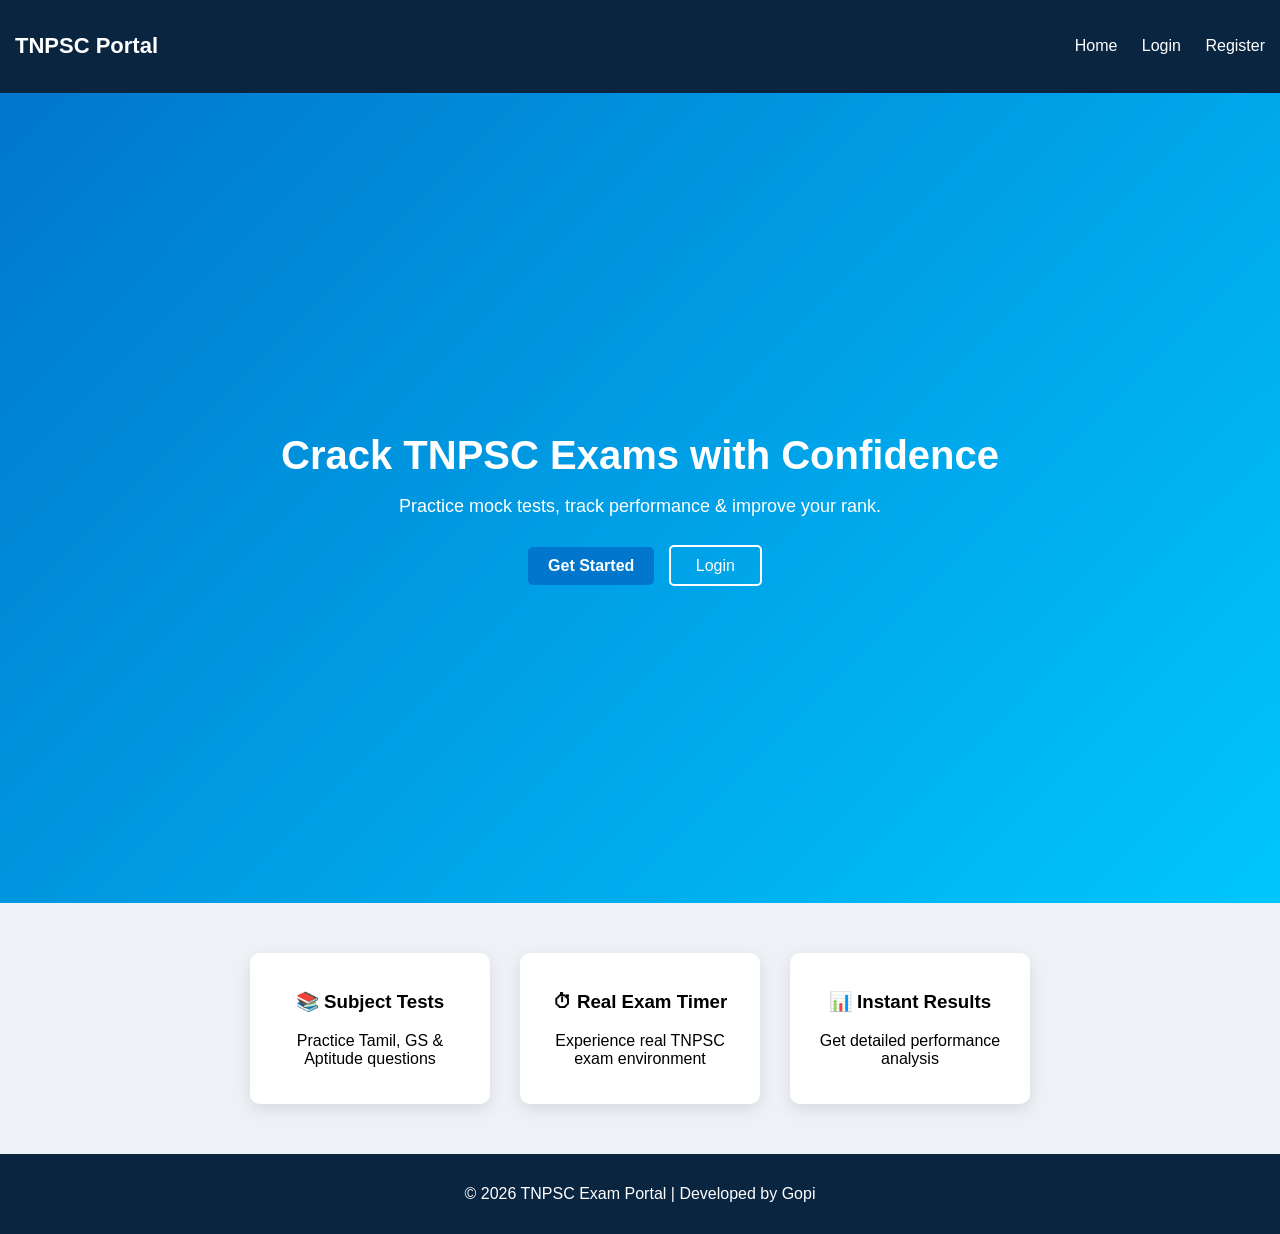
<file: frontend/index.html>
<!DOCTYPE html>
<html lang="en">
<head>
<meta charset="UTF-8">
<meta name="viewport" content="width=device-width, initial-scale=1.0">
<title>TNPSC Online Exam</title>

<link rel="stylesheet" href="../css/style.css">

</head>

<body>

<!-- Navbar -->
<header class="navbar">
    <h2 class="logo">TNPSC Portal</h2>
    <nav>
        <a href="index.html">Home</a>
        <a href="login.html">Login</a>
        <a href="register.html">Register</a>
    </nav>
</header>

<!-- Hero Section -->
<section class="hero">

    <div class="hero-text">
        <h1>Crack TNPSC Exams with Confidence</h1>
        <p>Practice mock tests, track performance & improve your rank.</p>

        <a href="register.html" class="btn">Get Started</a>
        <a href="login.html" class="btn-outline">Login</a>
    </div>

</section>

<!-- Features -->
<section class="features">

<div class="card">
<h3>📚 Subject Tests</h3>
<p>Practice Tamil, GS & Aptitude questions</p>
</div>

<div class="card">
<h3>⏱ Real Exam Timer</h3>
<p>Experience real TNPSC exam environment</p>
</div>

<div class="card">
<h3>📊 Instant Results</h3>
<p>Get detailed performance analysis</p>
</div>

</section>

<!-- Footer -->
<footer>
<p>© 2026 TNPSC Exam Portal | Developed by Gopi</p>
</footer>

</body>
</html>
</file>
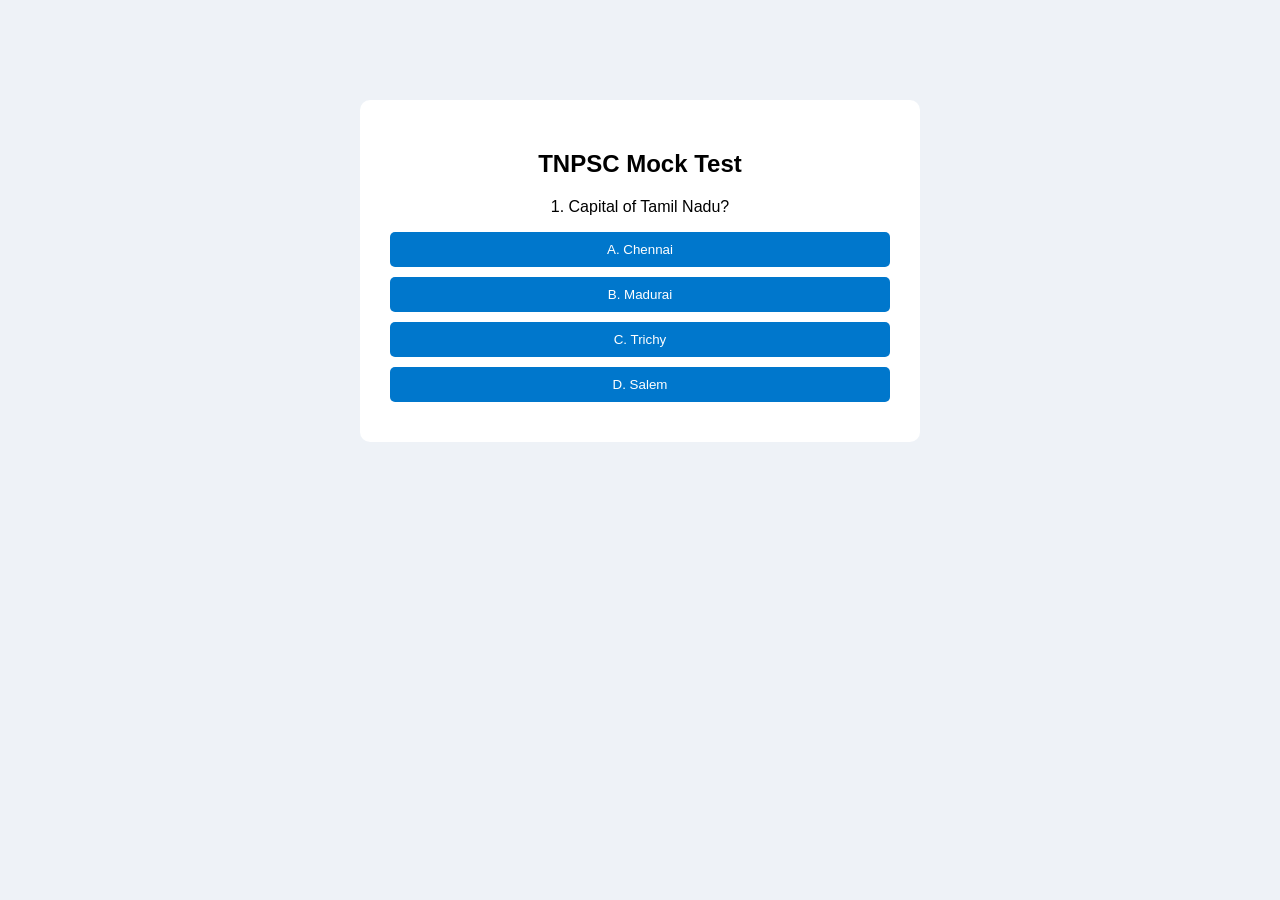
<file: frontend/exam.html>
<!-- exam.html -->
<!DOCTYPE html>
<html>
<head>
<title>Exam</title>
<link rel="stylesheet" href="../css/style.css">
<script src="../js/script.js"></script>
</head>

<body>

<div class="exam-box">

<h2>TNPSC Mock Test</h2>

<p id="question">1. Capital of Tamil Nadu?</p>

<div class="options">
<button onclick="checkAnswer('A')">A. Chennai</button>
<button onclick="checkAnswer('B')">B. Madurai</button>
<button onclick="checkAnswer('C')">C. Trichy</button>
<button onclick="checkAnswer('D')">D. Salem</button>
</div>

</div>

</body>
</html>
</file>
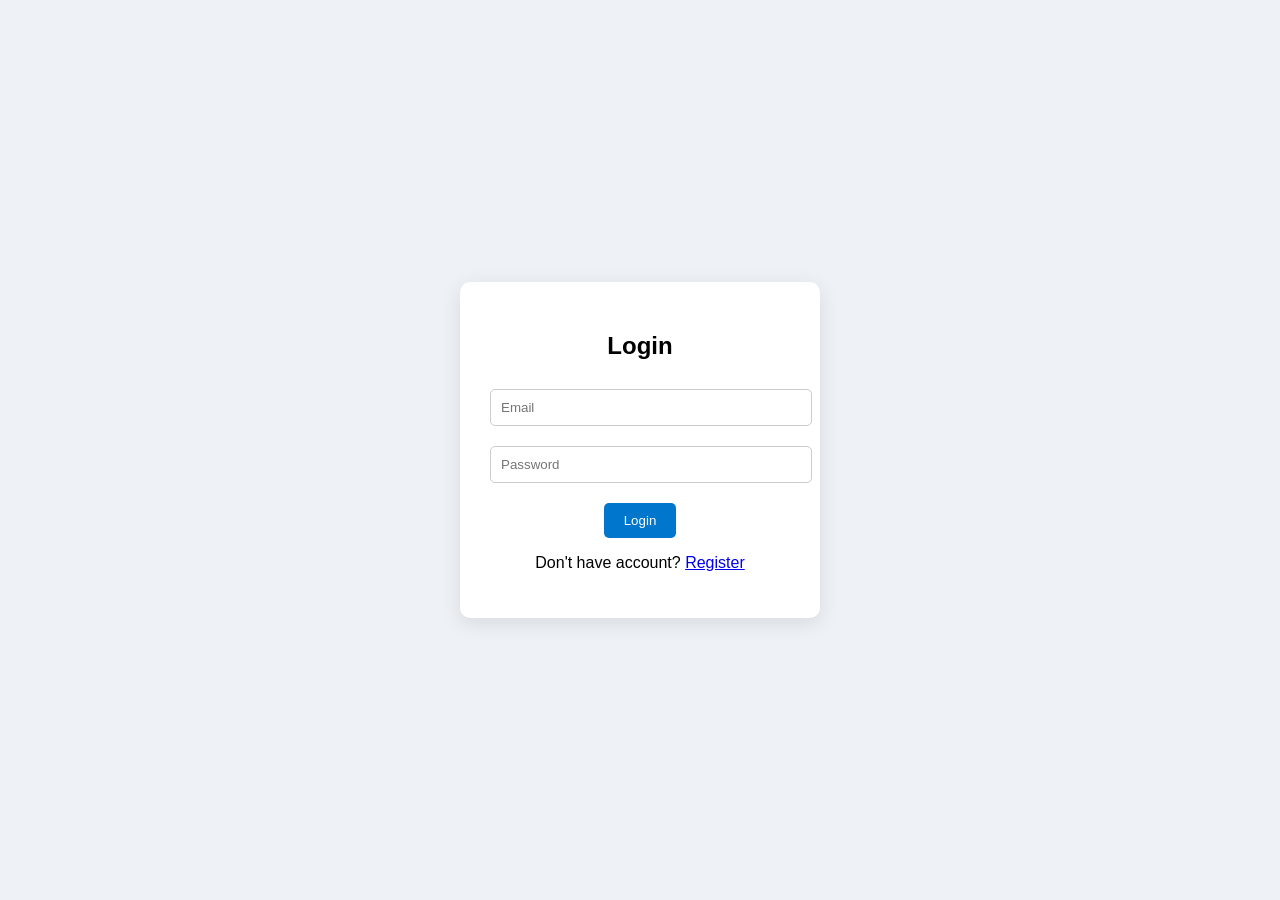
<file: frontend/login.html>
<!-- login.html -->
<!DOCTYPE html>
<html>
<head>
<title>Login</title>
<link rel="stylesheet" href="../css/style.css">
</head>

<body class="center">

<div class="form-box">
<h2>Login</h2>

<form action="../backend/login.php" method="POST">
<input type="email" name="email" placeholder="Email" required>
<input type="password" name="password" placeholder="Password" required>

<button type="submit">Login</button>

</form>

<p>Don't have account? <a href="register.html">Register</a></p>

</div>

</body>
</html>
</file>
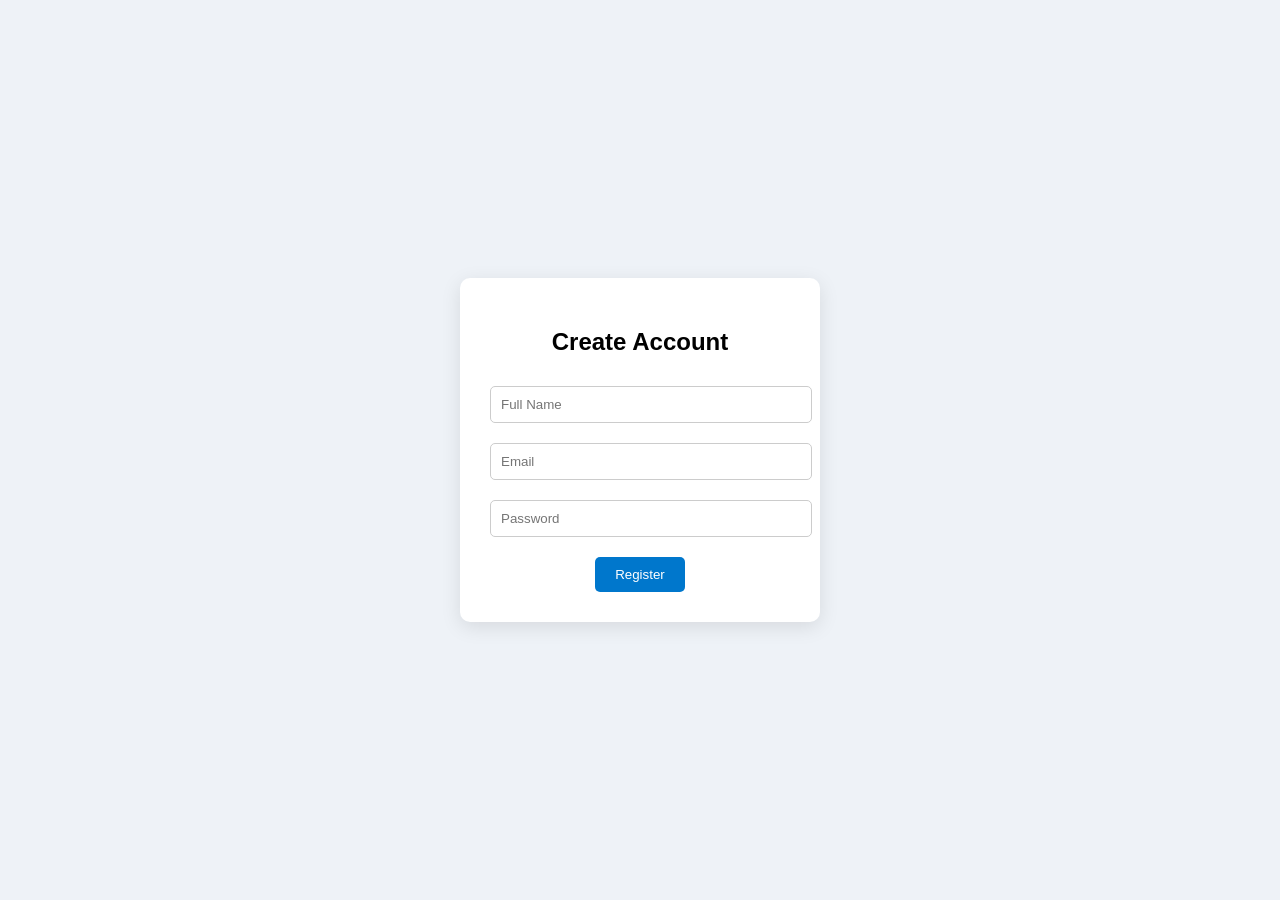
<file: frontend/register.html>
<!-- register.html -->
<!DOCTYPE html>
<html>
<head>
<title>Register</title>
<link rel="stylesheet" href="../css/style.css">
</head>

<body class="center">

<div class="form-box">
<h2>Create Account</h2>

<form action="../backend/register.php" method="POST">
<input type="text" name="name" placeholder="Full Name" required>
<input type="email" name="email" placeholder="Email" required>
<input type="password" name="password" placeholder="Password" required>

<button type="submit">Register</button>
</form>

</div>

</body>
</html>
</file>
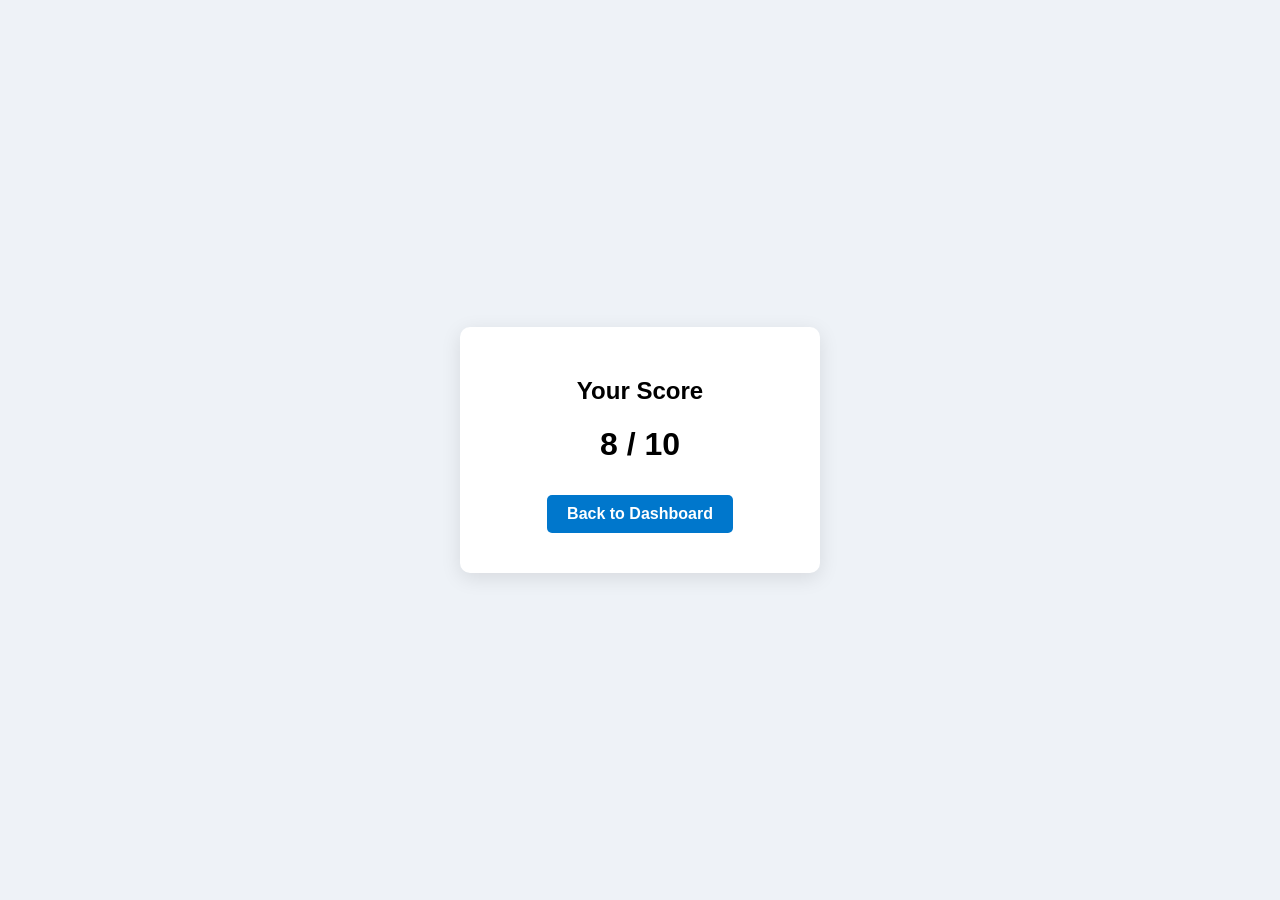
<file: frontend/result.html>
<!-- result.html -->
<!DOCTYPE html>
<html>
<head>
<title>Result</title>
<link rel="stylesheet" href="../css/style.css">
</head>

<body class="center">

<div class="form-box">
<h2>Your Score</h2>

<h1>8 / 10</h1>

<a href="dashboard.html" class="btn">Back to Dashboard</a>

</div>

</body>
</html>
</file>
<file: css/style.css>
body{
margin:0;
font-family: 'Segoe UI', sans-serif;
background:#f5f7fa;
}

/* Navbar */
.navbar{
display:flex;
justify-content:space-between;
align-items:center;
padding:15px 40px;
background:#0a2540;
color:white;

}


.navbar a{
color:white;
margin-left:20px;
text-decoration:none;
font-weight:500;
}

.logo{
font-size:22px;
}

/* Hero */
.hero{
height:90vh;
display:flex;
justify-content:center;
align-items:center;
background:linear-gradient(135deg,#0077cc,#00c6ff);
color:white;
text-align:center;
}

.hero h1{
font-size:40px;
margin-bottom:10px;
}

.hero p{
font-size:18px;
margin-bottom:20px;
}

/* Buttons */
.btn{
background:white;
color:#0077cc;
padding:12px 25px;
margin:10px;
text-decoration:none;
border-radius:5px;
font-weight:bold;
}

.btn-outline{
border:2px solid white;
padding:10px 25px;
color:white;
text-decoration:none;
border-radius:5px;
}

/* Features */
.features{
display:flex;
justify-content:center;
gap:30px;
padding:50px;
}

.card{
background:white;
padding:25px;
width:250px;
border-radius:10px;
box-shadow:0 5px 15px rgba(0,0,0,0.1);
text-align:center;
transition:0.3s;
}

.card:hover{
transform:translateY(-10px);
}

/* Footer */
footer{
background:#0a2540;
color:white;
text-align:center;
padding:15px;
}

body{
margin:0;
font-family:sans-serif;
background:#eef2f7;
}

/* Center */
.center{
display:flex;
justify-content:center;
align-items:center;
height:100vh;
}

/* Form */
.form-box{
background:white;
padding:30px;
width:300px;
border-radius:10px;
box-shadow:0 5px 20px rgba(0,0,0,0.1);
text-align:center;
}

.form-box input{
width:100%;
padding:10px;
margin:10px 0;
border:1px solid #ccc;
border-radius:5px;
}

/* Button */
button, .btn{
background:#0077cc;
color:white;
border:none;
padding:10px 20px;
margin-top:10px;
border-radius:5px;
cursor:pointer;
text-decoration:none;
display:inline-block;
}

/* Navbar */
.navbar{
background:#0a2540;
color:white;
padding:15px;
display:flex;
justify-content:space-between;
}

/* Dashboard */
.dashboard{
padding:40px;
text-align:center;
}

.card-container{
display:flex;
justify-content:center;
gap:30px;
margin-top:30px;
}

/* Cards */
.card{
background:white;

padding:20px;
width:200px;
border-radius:10px;
box-shadow:0 5px 15px rgba(0,0,0,0.1);
}

/* Exam */
.exam-box{
max-width:500px;
margin:100px auto;
padding:30px;
background:white;
border-radius:10px;
text-align:center;
}

.options button{
display:block;
width:100%;
margin:10px 0;
}
</file>
